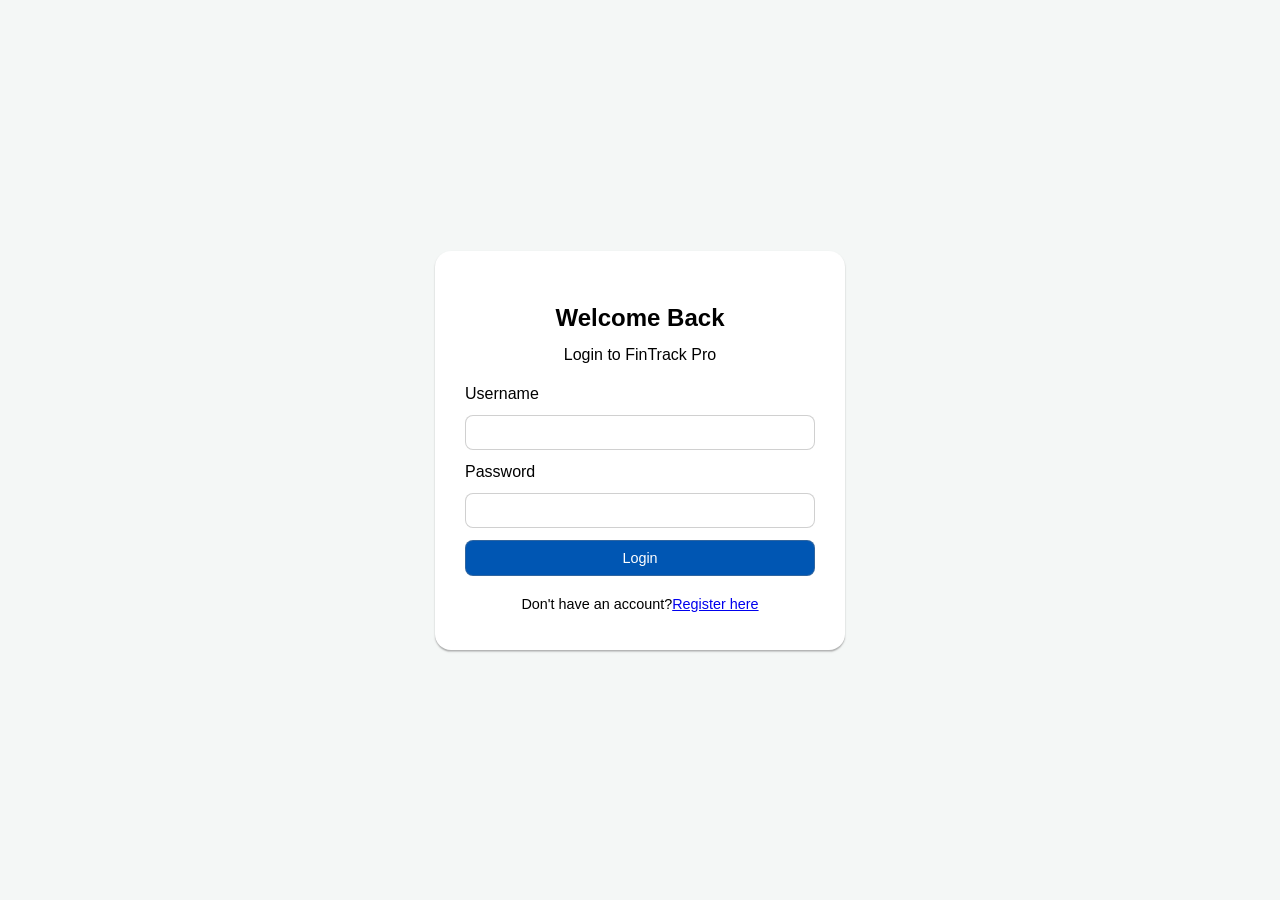
<file: ASSIGNMENT/FinTrack Pro-Personal Finance Tracker/index.html>
<!DOCTYPE html>
<html lang="en">
<head>
    <meta charset="UTF-8">
    <meta name="viewport" content="width=device-width, initial-scale=1.0">
    <title>Document</title>
    <link rel="stylesheet" href="./style.css">
</head>
<body>

    <main class="login">
        <div class="container">
            <h1>Welcome Back</h1>
            <p>Login to FinTrack Pro</p>
            <form id="Login-Form">
                <label>Username</label>
                <input class="in-size"type="text" required>
                <label>Password</label>
                <input class="in-size"type="text" required>
                <button id="login-btn" class="in-size">Login</button>
            </form>
            <p class="lastpara">Don't have an account?<a href="./registerPage.html">Register here</a></p>
            
        </div>
    </main>

    <script src="index.js"></script>
   
    
</body>
</html>
</file>
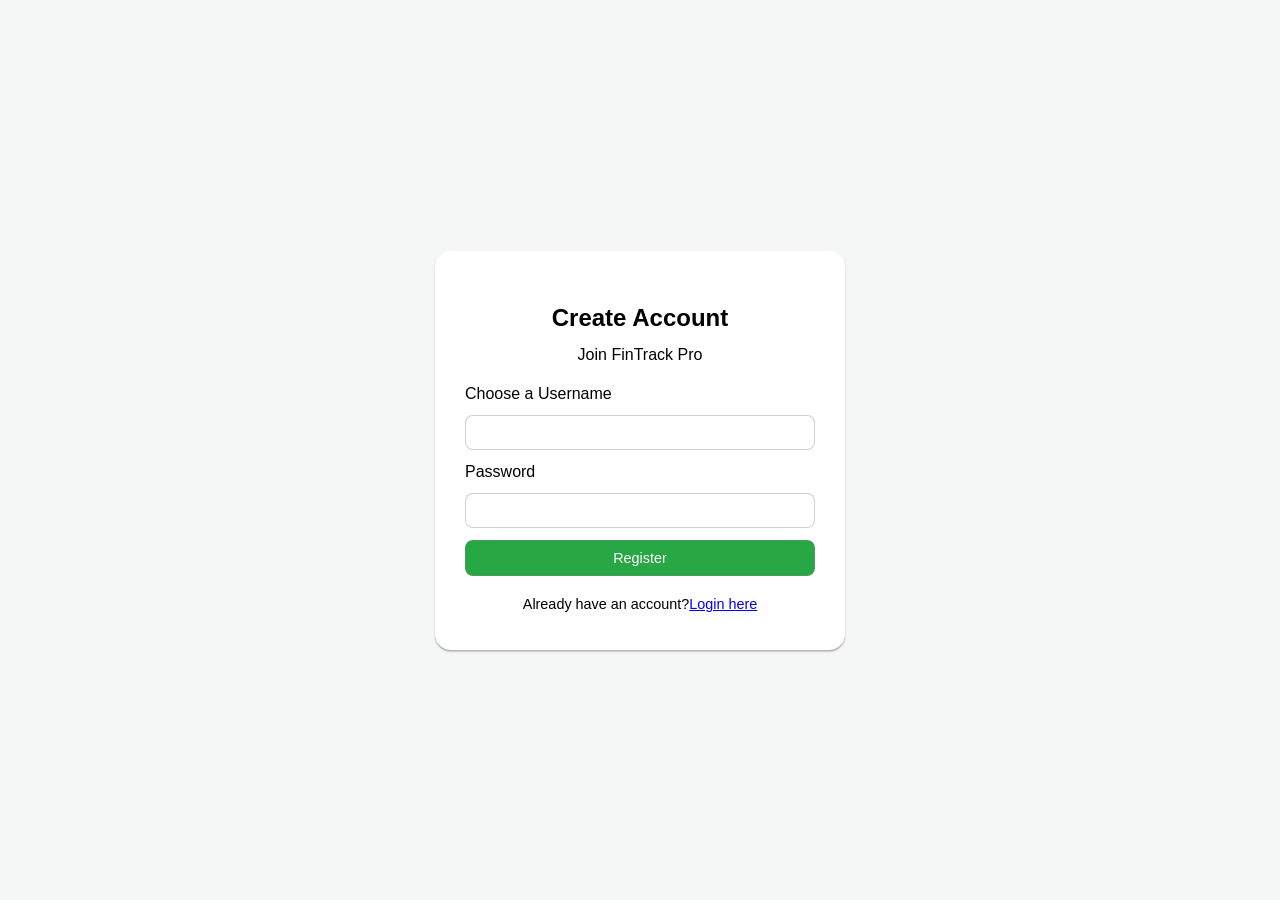
<file: ASSIGNMENT/FinTrack Pro-Personal Finance Tracker/registerPage.html>
<!DOCTYPE html>
<html lang="en">
<head>
    <meta charset="UTF-8">
    <meta name="viewport" content="width=device-width, initial-scale=1.0">
    <title>Document</title>
    <link rel="stylesheet" href="style.css">
</head>
<body>
        <main class="login">
        <div class="container">
            <h1>Create Account</h1>
            <p>Join FinTrack Pro</p>
            <form id="register-form">
                <label>Choose a Username</label>
                <input class="in-size"type="text" required>
                <label>Password</label>
                <input class="in-size"type="text" required>
                <button id="Register-btn" class="in-size"> Register</button>
            </form>
            <p class="lastpara">Already have an account?<a id="aLogin" href="./index.html">Login here</a></p>
            
        </div>
    </main>

    <script src=" Registerscript.js"></script>
</body>
</html>
</file>
<file: ASSIGNMENT/FinTrack Pro-Personal Finance Tracker/style.css>
:root {
    --bg-color: #f8f9fb;
    --loginBg: #f4f7f6;
    --tag-color: #dbeafe;
    --selection-color: #e8f0fe;
    --Register-color: #28a745;
    --Login-color: #0056b3;


    --heading: 1.5rem;
    --para: 1rem;
    --small: 0.9rem;


    --font-style: 'Inter', sans-serif;
}

@font-face {
    font-family: woff;
    src: url(./fa-solid-900.woff2);
}

* {
    margin: 0;
    padding: 0;
    box-sizing: border-box;
}

html,
body {
    height: 100%;
    width: 100%;
    font-family: var(--font-style);
}

/* ============================ LOGIN AND REGISTER ================================= */


.login {
    width: 100vw;
    height: 100vh;
    background: #f4f7f6;
    display: flex;
    justify-content: center;
    align-items: center;

}

.container{
    background: white;
    width: 410px;
    height: 399px;
    padding: 30px;
    border-radius: 1rem;
    box-shadow: 0 0.1rem 0.1rem rgba(128, 128, 128, 0.61);

    display: flex;
    /* gap:0.8rem; */
    align-items: center;
    flex-direction: column;
     
   justify-content: space-around;
    font-family: 'Inter', sans-serif;


}

.container h1 {
 
    padding: 1rem 0 0 0 ;
    font-weight: 600;
    font-size: var(--heading);
}

.container p {
    font-size: var(--para);
}

.container form {
    width: 100%;
    height: 60%;
    display: flex;
    flex-direction: column;
    justify-content: space-around;
    font-family: var(--font-style);
    font-size: var(--para);

}
.in-size{
   
    border:0.01rem solid rgba(128, 128, 128, 0.37);
    border-radius: 0.5rem;
    height: 2.2rem;
}
#login-btn{
    background: var(--Login-color);
    color: white;
     font-size: var(--small);
    height: 2.2rem;
    cursor:pointer;



}
#Register-btn{
    background: var(--Register-color);
    color: white;
     font-size: var(--small);
    height: 2.2rem;
    cursor:pointer;

}
.container .lastpara{
    font-size:var(--small);
}
</file>
